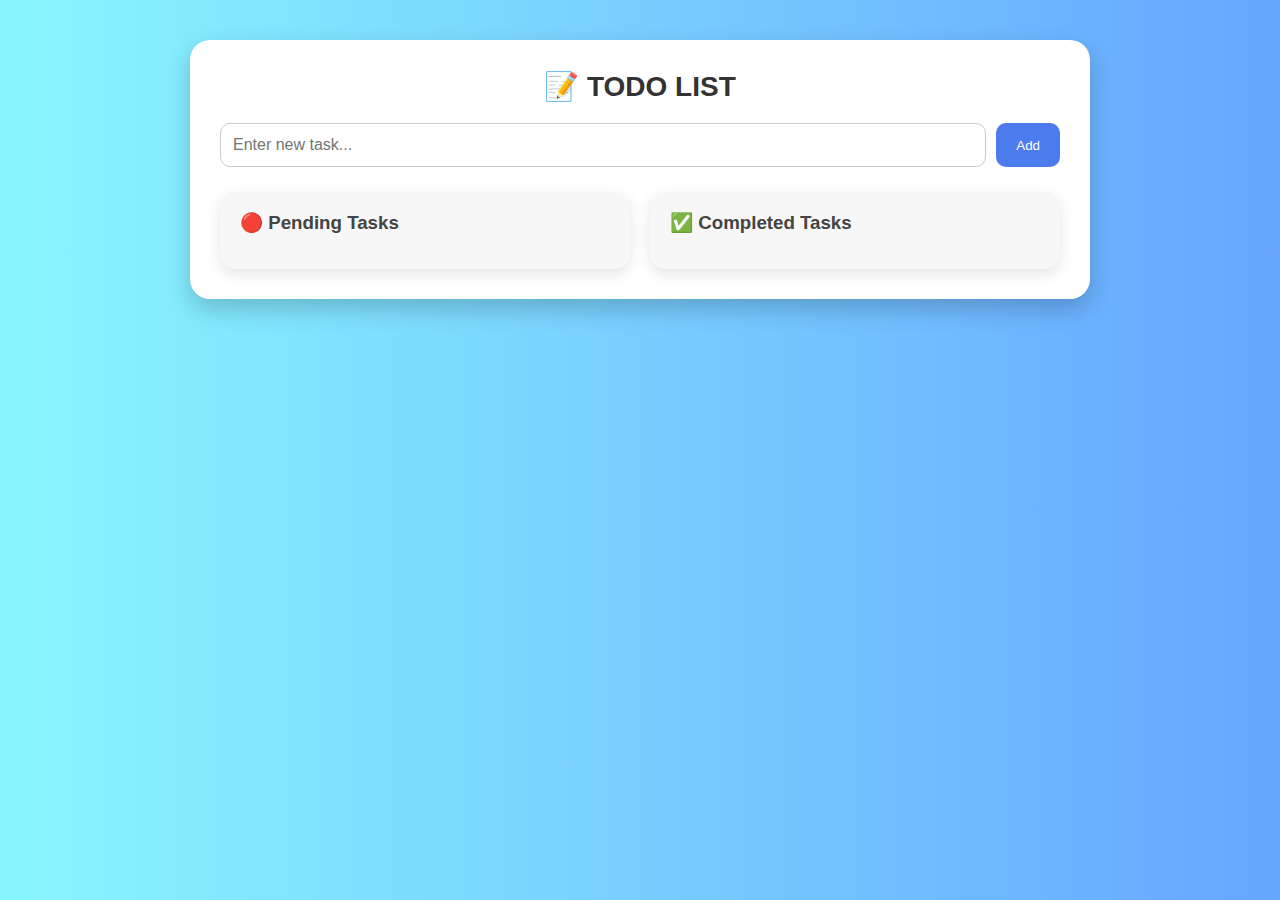
<file: index.html>
<!--<!DOCTYPE html>
<html lang="en">
<head>
  <meta charset="UTF-8" />
  <meta name="viewport" content="width=device-width, initial-scale=1.0" />
  <title>To-Do App</title>
  <link rel="stylesheet" href="todo.css" />
</head>
<body>
  <div class="container">
    <h1 class="title">TODO LIST</h1>

    <!-- Search 
    <input type="text" id="searchInput" placeholder="🔍 Search tasks" onkeyup="filterTasks()" />

    <!-- Add Task 
    <div class="add-task">
      <input type="text" id="taskInput" placeholder="Enter new task..." />
      <button onclick="addTask()">Add</button>
    </div>

    <!-- Side-by-side Columns 
    <div class="task-columns">
      <!-- Pending Tasks 
      <div class="task-section">
        <h2>📌 Pending Tasks</h2>
        <ul id="pendingList" class="task-list"></ul>
      </div>

      <!-- Completed Tasks 
      <div class="task-section">
        <h2>✅ Completed Tasks</h2>
        <ul id="completedList" class="task-list"></ul>
      </div>
    </div>
  </div>

  <script src="todo.js"></script>
</body>
</html> -->


<!DOCTYPE html>
<html lang="en">
<head>
  <meta charset="UTF-8" />
  <meta name="viewport" content="width=device-width, initial-scale=1.0"/>
  <title>Todo List</title>
  <link rel="stylesheet" href="todo.css" />
</head>
<body>

  <div class="container">
    <h2>📝 TODO LIST</h2>

    <div class="input-group">
      <input type="text" id="taskInput" placeholder="Enter new task..." />
      <button class="btn-add" onclick="addTask()">Add</button>
    </div>

    <div class="task-section">
      <div class="task-box">
        <h3>🔴 Pending Tasks</h3>
        <div id="pendingTasks"></div>
      </div>

      <div class="task-box">
        <h3>✅ Completed Tasks</h3>
        <div id="completedTasks"></div>
      </div>
    </div>
  </div>

  <script src="todo.js"></script>
</body>
</html>
</file>
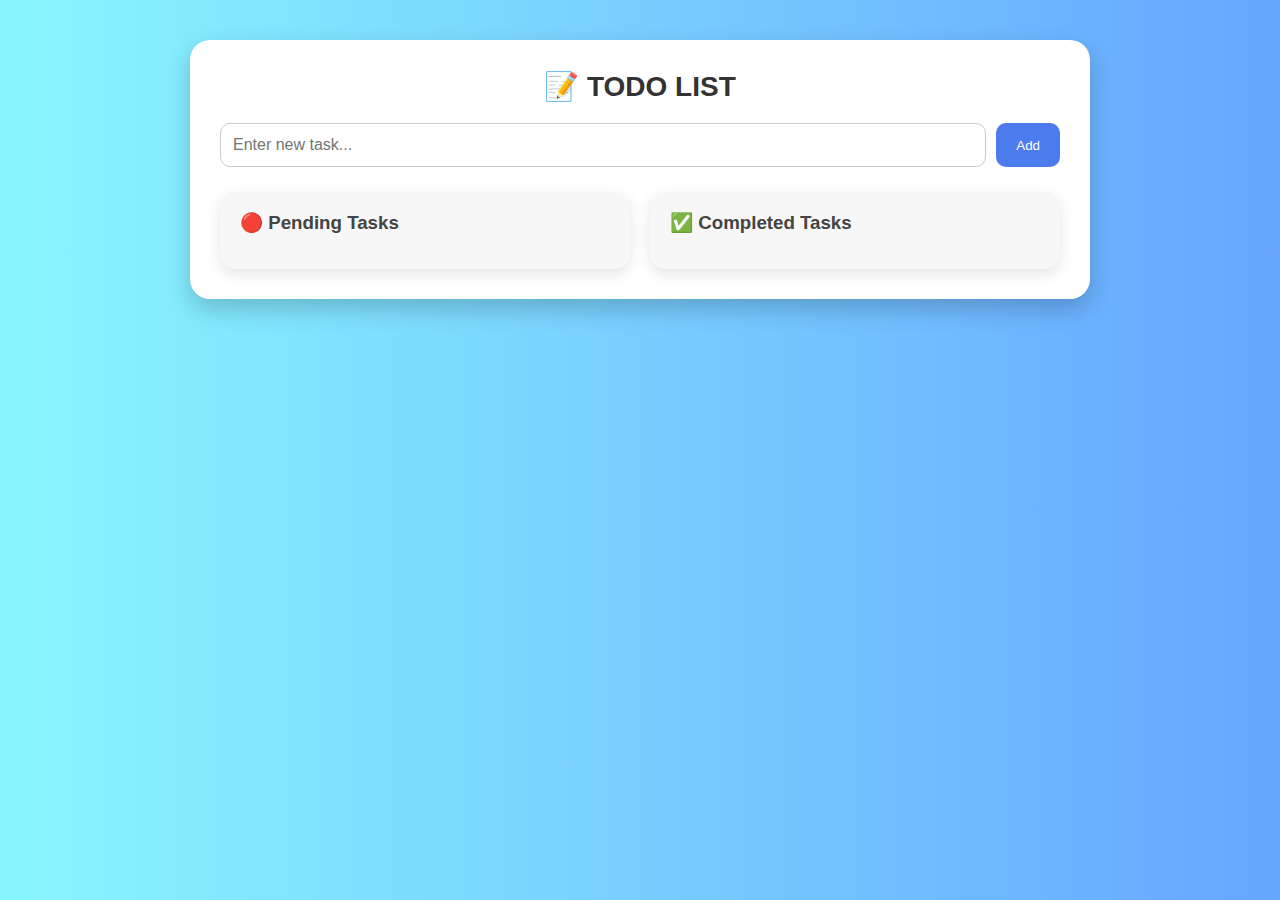
<file: todo.html>
<!--<!DOCTYPE html>
<html lang="en">
<head>
  <meta charset="UTF-8" />
  <meta name="viewport" content="width=device-width, initial-scale=1.0" />
  <title>To-Do App</title>
  <link rel="stylesheet" href="todo.css" />
</head>
<body>
  <div class="container">
    <h1 class="title">TODO LIST</h1>

    <!-- Search 
    <input type="text" id="searchInput" placeholder="🔍 Search tasks" onkeyup="filterTasks()" />

    <!-- Add Task 
    <div class="add-task">
      <input type="text" id="taskInput" placeholder="Enter new task..." />
      <button onclick="addTask()">Add</button>
    </div>

    <!-- Side-by-side Columns 
    <div class="task-columns">
      <!-- Pending Tasks 
      <div class="task-section">
        <h2>📌 Pending Tasks</h2>
        <ul id="pendingList" class="task-list"></ul>
      </div>

      <!-- Completed Tasks 
      <div class="task-section">
        <h2>✅ Completed Tasks</h2>
        <ul id="completedList" class="task-list"></ul>
      </div>
    </div>
  </div>

  <script src="todo.js"></script>
</body>
</html> -->


<!DOCTYPE html>
<html lang="en">
<head>
  <meta charset="UTF-8" />
  <meta name="viewport" content="width=device-width, initial-scale=1.0"/>
  <title>Todo List</title>
  <link rel="stylesheet" href="todo.css" />
</head>
<body>

  <div class="container">
    <h2>📝 TODO LIST</h2>

    <div class="input-group">
      <input type="text" id="taskInput" placeholder="Enter new task..." />
      <button class="btn-add" onclick="addTask()">Add</button>
    </div>

    <div class="task-section">
      <div class="task-box">
        <h3>🔴 Pending Tasks</h3>
        <div id="pendingTasks"></div>
      </div>

      <div class="task-box">
        <h3>✅ Completed Tasks</h3>
        <div id="completedTasks"></div>
      </div>
    </div>
  </div>

  <script src="todo.js"></script>
</body>
</html>
</file>
<file: todo.css>
/* * {
  box-sizing: border-box;
  margin: 0;
  padding: 0;
  font-family: 'Segoe UI', sans-serif;
}

body {
  background-color:cyan;
  padding: 20px;
}

.container {
  max-width: 1100px;
  margin: auto;
  background: white;
  border-radius: 12px;
  padding: 20px;
  box-shadow: 0 4px 12px rgba(0, 0, 0, 0.08);
}

.title {
  font-size: 24px;
  font-weight: 700;
  margin-bottom: 16px;
}

input[type="text"] {
  width: 100%;
  padding: 12px;
  font-size: 16px;
  border: none;
  background-color: #f0f0f0;
  border-radius: 10px;
  margin-bottom: 16px;
}

.add-task {
  display: flex;
  margin-bottom: 20px;
  gap: 8px;
}

.add-task input {
  flex: 1;
}

.add-task button {
  padding: 12px 18px;
  font-size: 15px;
  border: none;
  background-color: #007bff;
  color: white;
  border-radius: 10px;
  cursor: pointer;
  transition: background 0.3s ease;
}

.add-task button:hover {
  background-color: #0056b3;
}

.task-columns {
  display: flex;
  gap: 30px;
  justify-content: space-between;
  flex-wrap: wrap;
}

.task-section {
  flex: 1;
  min-width: 300px;
}

.task-section h2 {
  margin-bottom: 10px;
  font-size: 18px;
}

.task-list {
  list-style: none;
  padding: 0;
}

li {
  padding: 12px;
  border: 1px solid #ddd;
  border-radius: 8px;
  margin-bottom: 12px;
  display: flex;
  justify-content: space-between;
  align-items: center;
  flex-wrap: wrap;
  background:rgb(218, 225, 225);
}

.task-info {
  flex: 1;
}

.task-title {
  font-size: 16px;
  font-weight: 500;
  margin-bottom: 4px;
  color: #222;
}

.task-time {
  font-size: 13px;
  color: #666;
}

.badge {
  padding: 4px 12px;
  border-radius: 20px;
  font-size: 13px;
  font-weight: 500;
  color: white;
  min-width: 80px;
  text-align: center;
}

.badge.pending {
  background-color: orange;
}

.badge.completed {
  background-color: #28a745;
}

.actions {
  display: flex;
  gap: 6px;
  margin-top: 8px;
}

.actions button {
  padding: 6px 10px;
  font-size: 13px;
  border: none;
  border-radius: 6px;
  cursor: pointer;
  color: white;
}

.edit-btn {
  background-color: #17a2b8;
}

.edit-btn:hover {
  background-color: #138496;
}

.delete-btn {
  background-color: #dc3545;
}

.delete-btn:hover {
  background-color: #c82333;
}

@media (max-width: 768px) {
  .task-columns {
    flex-direction: column;
  }
}
*/


* {
  margin: 0;
  padding: 0;
  box-sizing: border-box;
  font-family: 'Segoe UI', sans-serif;
}

body {
  background: linear-gradient(to right, #89f7fe, #66a6ff);
  min-height: 100vh;
  display: flex;
  justify-content: center;
  align-items: flex-start;
  padding: 40px 20px;
}

.container {
  background-color: #ffffff;
  width: 90%;
  max-width: 900px;
  padding: 30px;
  border-radius: 20px;
  box-shadow: 0 10px 25px rgba(0, 0, 0, 0.2);
}

h2 {
  text-align: center;
  margin-bottom: 20px;
  font-size: 28px;
  color: #333;
}

.input-group {
  display: flex;
  gap: 10px;
  margin-bottom: 25px;
}

input[type="text"] {
  flex: 1;
  padding: 12px;
  font-size: 16px;
  border-radius: 10px;
  border: 1px solid #ccc;
  outline: none;
}

.btn-add {
  background-color: #4b7bec;
  color: white;
  padding: 12px 20px;
  border: none;
  border-radius: 10px;
  cursor: pointer;
  transition: background 0.3s ease;
}

.btn-add:hover {
  background-color: #3867d6;
}

.task-section {
  display: flex;
  flex-wrap: wrap;
  gap: 20px;
  justify-content: space-between;
}

.task-box {
  flex: 1 1 45%;
  background-color: #f7f7f7;
  border-radius: 15px;
  padding: 20px;
  box-shadow: 0 5px 15px rgba(0,0,0,0.1);
}

.task-box h3 {
  margin-bottom: 15px;
  color: #444;
}

.task-item {
  background-color: #fff;
  padding: 15px;
  margin-bottom: 10px;
  border-radius: 10px;
  box-shadow: 0 2px 8px rgba(0,0,0,0.05);
}

.task-item p {
  margin: 5px 0;
  font-size: 15px;
}

.badge {
  padding: 5px 10px;
  border-radius: 8px;
  font-size: 12px;
  font-weight: 600;
}

.badge.pending {
  background-color: orange;
  color: white;
}

.badge.completed {
  background-color: green;
  color: white;
}

.task-buttons {
  margin-top: 10px;
  display: flex;
  gap: 10px;
}

.btn {
  padding: 6px 14px;
  font-size: 14px;
  border-radius: 8px;
  border: none;
  cursor: pointer;
  transition: 0.2s ease;
}

.btn-edit {
  background-color: #17a2b8;
  color: white;
}

.btn-edit:hover {
  background-color: #138496;
}

.btn-delete {
  background-color: #e74c3c;
  color: white;
}

.btn-delete:hover {
  background-color: #c0392b;
}
</file>
